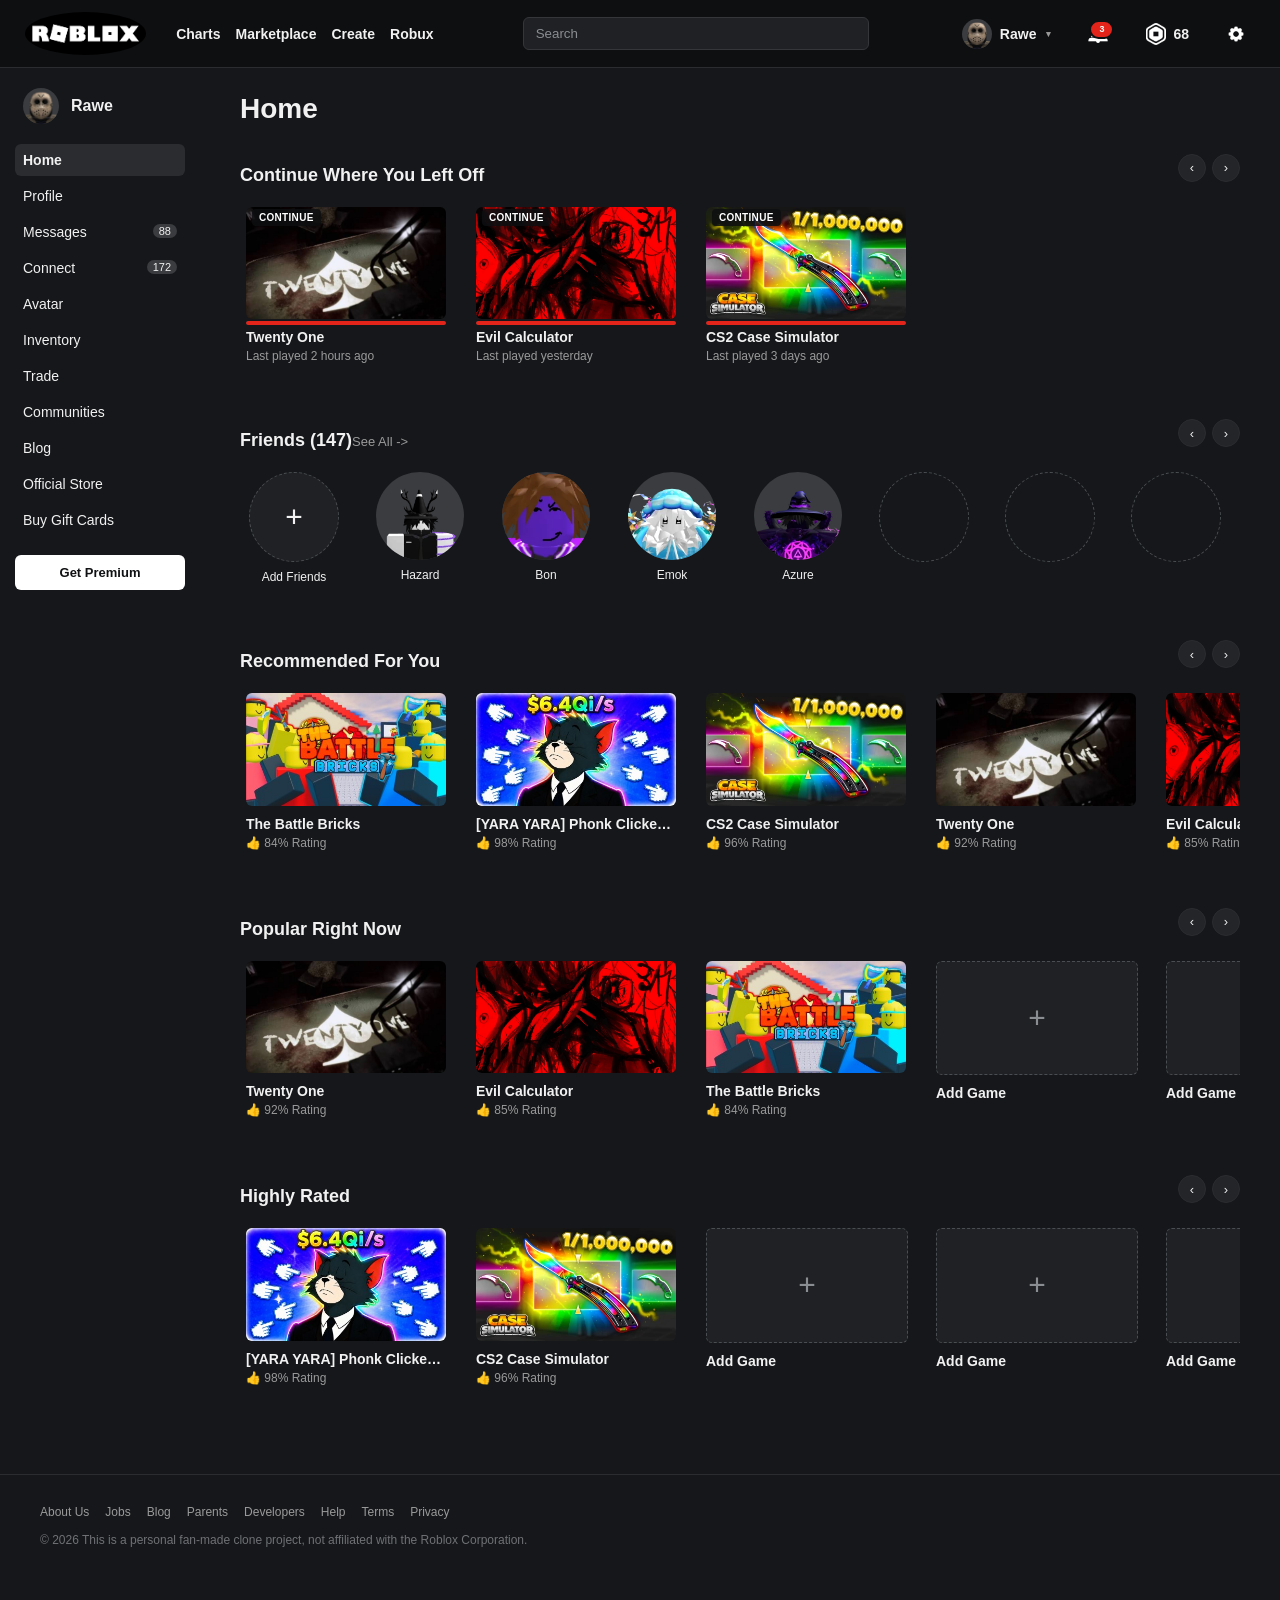
<file: index.html>
<!DOCTYPE html>
<html lang="en">
<head>
    <meta charset="UTF-8">
    <meta name="viewport" content="width=device-width, initial-scale=1.0">
    <title>Home - Roblox</title>
    <link rel="stylesheet" href="style.css">
    <link rel="icon" type="image/x-icon" href="img/robloxlogo.jpg">
</head>
<body>
    <header>
        <div>
            <button class="nav-toggle" id="navToggle" aria-label="Toggle menu">☰</button>
            <img src="img/robloxlogowhite.jpg" alt="ROBLOX" class="site-logo">
            <nav>
                <a href="#">Charts</a>
                <a href="#">Marketplace</a>
                <a href="#">Create</a>
                <a href="#">Robux</a>
            </nav>
        </div>
        <input type="text" placeholder="Search">
        <div>
            <div class="profile-pill" id="profilePill">
                <img src="img/raweroblox.png" alt="">
                <span>Rawe</span>
                <span class="caret">▾</span>
                <div class="dropdown-panel" id="profileDropdown">
                    <div class="dropdown-title">Rawe</div>
                    <a href="profile.html" class="dropdown-item">👤 My Profile</a>
                    <a href="avatar.html" class="dropdown-item">🎽 My Avatar</a>
                    <a href="#" class="dropdown-item">🎒 Inventory</a>
                    <hr>
                    <a href="#" class="dropdown-item">⚙️ Settings</a>
                    <a href="#" class="dropdown-item">🚪 Log Out</a>
                </div>
            </div>
            <div class="icon-btn" id="notifBtn" role="button" tabindex="0">
                <img src="img/icons8-notification-64.png" alt="Notifications" class="header-icon"><span class="badge-dot">3</span>
                <div class="dropdown-panel" id="notifDropdown">
                    <div class="dropdown-title">Notifications</div>
                    <a href="#" class="dropdown-item"><span class="dot"></span>Bon accepted your friend request</a>
                    <a href="#" class="dropdown-item"><span class="dot"></span>Your avatar item sold for 25 R$</a>
                    <a href="#" class="dropdown-item"><span class="dot"></span>Emok mentioned you in a comment</a>
                </div>
            </div>
            <button class="icon-btn robux-btn"><img src="img/edfae9388da4cd8496b885a8a2df613372500d9c.png" alt="Robux" class="header-icon"> 68</button>
            <button class="icon-btn"><img src="img/settings.png" alt="Settings" class="header-icon"></button>
        </div>
    </header>
    <main>
        <aside id="sidebar">
            
            <div>
                <img src="img/raweroblox.png" alt="">
                
                <strong>Rawe</strong>
            </div>
            <ul>
                <li><a href="#" class="active"><span class="label">Home</span></a></li>
                <li><a href="profile.html"><span class="label">Profile</span></a></li>
                <li><a href="#"><span class="label">Messages</span> <b>88</b></a></li>
                <li><a href="#"><span class="label">Connect</span> <b>172</b></a></li>
                <li><a href="avatar.html"><span class="label">Avatar</span></a></li>
                <li><a href="#"><span class="label">Inventory</span></a></li>
                <li><a href="#"><span class="label">Trade</span></a></li>
                <li><a href="#"><span class="label">Communities</span></a></li>
                <li><a href="#"><span class="label">Blog</span></a></li>
                <li><a href="#"><span class="label">Official Store</span></a></li>
                <li><a href="#"><span class="label">Buy Gift Cards</span></a></li>
            </ul>
            <button><span class="label">Get Premium</span></button>
        </aside>
        <section>
            <h1>Home</h1>

<!-- Continue Container -->
            <div>
                <div class="section-head">
                    <h2>Continue Where You Left Off</h2>
                    <div class="carousel-controls" data-target="continueRow">
                        <button class="scroll-left">‹</button>
                        <button class="scroll-right">›</button>
                    </div>
                </div>
                <div class="tile-row" id="continueRow">
                    <a href="#" class="game-tile continue-tile" data-name="Twenty One" data-img="img/twentyone.jpg" data-rating="92%" data-visits="2.3B" data-desc="Sail the seas, awaken devil fruit powers, and battle your way through a massive open world packed with bosses, guilds, and secret islands." data-play="Games/Pig Game/index.html">
                        <span class="play-badge">CONTINUE</span>
                        <img src="img/twentyone.jpg" alt="">
                        <div class="progress-track"><div class="progress-fill" style="width:100%;"></div></div>
                        <h3>Twenty One</h3>
                        <p>Last played 2 hours ago</p>
                    </a>
                    <a href="#" class="game-tile continue-tile" data-name="Evil Calculator" data-img="img/forsaken.png" data-rating="85%" data-visits="412M" data-desc="A tense horror survival experience — solve puzzles, dodge threats, and try to make it out of Forsaken in one piece." data-play="Games/Calculator/index.html">
                        <span class="play-badge">CONTINUE</span>
                        <img src="img/forsaken.png" alt="">
                        <div class="progress-track"><div class="progress-fill" style="width:100%;"></div></div>
                        <h3>Evil Calculator</h3>
                        <p>Last played yesterday</p>
                    </a>
                    <a href="#" class="game-tile continue-tile" data-name="CS2 Case Simulator" data-img="img/casesi.png" data-rating="96%" data-visits="4.2K" data-desc="Open cases, collect skins, and trade your way to the rarest items in this CS2-inspired case simulator." data-play="Games/CS2 Simulator Case/index.html">
                        <span class="play-badge">CONTINUE</span>
                        <img src="img/casesi.png" alt="">
                        <div class="progress-track"><div class="progress-fill" style="width:100%;"></div></div>
                        <h3>CS2 Case Simulator</h3>
                        <p>Last played 3 days ago</p>
                    </a>
                </div>
            </div>

<!-- Friends Container -->
            <div>
                <div class="section-head">
                    <h2>Friends (147) <a href="#">See All -></a></h2>
                    <div class="carousel-controls" data-target="friendsRow">
                        <button class="scroll-left">‹</button>
                        <button class="scroll-right">›</button>
                    </div>
                </div>
                <div class="tile-row" id="friendsRow">
                    <a href="#" class="friend-tile">
                        <span>+</span>
                        <p>Add Friends</p>
                    </a>
                    <a href="#" class="friend-tile">
                        <img src="img/noFilter.png" alt="">
                        <p>Hazard</p>
                    </a>
                    <a href="#" class="friend-tile">
                        <img src="img/bonr.png" alt="">
                        <p>Bon</p>
                    </a>
                    <a href="#" class="friend-tile">
                        <img src="img/emok.png" alt="">
                        <p>Emok</p>
                    </a>
                    <a href="#" class="friend-tile">
                        <img src="img/azurer.png" alt="">
                        <p>Azure</p>
                    </a>
                    <a href="#" class="friend-tile friend-tile--empty">
                        <span class="empty-avatar"></span>
                        <p>&nbsp;</p>
                    </a>
                    <a href="#" class="friend-tile friend-tile--empty">
                        <span class="empty-avatar"></span>
                        <p>&nbsp;</p>
                    </a>
                    <a href="#" class="friend-tile friend-tile--empty">
                        <span class="empty-avatar"></span>
                        <p>&nbsp;</p>
                    </a>
                </div>
            </div>

<!-- Recommended Container -->
            <div>
                <div class="section-head">
                    <h2>Recommended For You</h2>
                    <div class="carousel-controls" data-target="recommendedRow">
                        <button class="scroll-left">‹</button>
                        <button class="scroll-right">›</button>
                    </div>
                </div>
                <div class="tile-row" id="recommendedRow">
                    <a href="#" class="game-tile" data-name="The Battle Bricks" data-img="img/tbbroblox.jpg" data-rating="84%" data-visits="3.6M" data-desc="Team up, build your loadout, and fight across brick-built battlegrounds in this fast-paced PvP shooter." data-play="#">
                        <img src="img/tbbroblox.jpg" alt="">
                        <h3>The Battle Bricks</h3>
                        <p>👍 84% Rating</p>
                    </a>
                    <a href="#" class="game-tile" data-name="[YARA YARA] Phonk Clicker 🎵" data-img="img/yarayaraphonkroblox.jpg" data-rating="98%" data-visits="950K" data-desc="Click to the beat, unlock phonk tracks, and stack up multipliers in this rhythm-powered clicker." data-play="#">
                        <img src="img/yarayaraphonkroblox.jpg" alt="">
                        <h3>[YARA YARA] Phonk Clicker 🎵</h3>
                        <p>👍 98% Rating</p>
                    </a>
                    <a href="#" class="game-tile" data-name="CS2 Case Simulator" data-img="img/casesi.png" data-rating="96%" data-visits="4.2K" data-desc="Open cases, collect skins, and trade your way to the rarest items in this CS2-inspired case simulator." data-play="Games/CS2 Simulator Case/index.html">
                        <img src="img/casesi.png" alt="">
                        <h3>CS2 Case Simulator</h3>
                        <p>👍 96% Rating</p>
                    </a>
                    <a href="#" class="game-tile" data-name="Twenty One" data-img="img/twentyone.jpg" data-rating="92%" data-visits="2.3B" data-desc="Sail the seas, awaken devil fruit powers, and battle your way through a massive open world packed with bosses, guilds, and secret islands." data-play="Games/Pig Game/index.html">
                        <img src="img/twentyone.jpg" alt="">
                        <h3>Twenty One</h3>
                        <p>👍 92% Rating</p>
                    </a>
                    <a href="#" class="game-tile" data-name="Evil Calculator" data-img="img/forsaken.png" data-rating="85%" data-visits="412M" data-desc="A tense horror survival experience — solve puzzles, dodge threats, and try to make it out of Forsaken in one piece." data-play="Games/Calculator/index.html">
                        <img src="img/forsaken.png" alt="">
                        <h3>Evil Calculator</h3>
                        <p>👍 85% Rating</p>
                    </a>
                    <a href="#" class="game-tile game-tile--empty">
                        <span class="empty-thumb">+</span>
                        <h3>Add Game</h3>
                        <p>&nbsp;</p>
                    </a>
                    <a href="#" class="game-tile game-tile--empty">
                        <span class="empty-thumb">+</span>
                        <h3>Add Game</h3>
                        <p>&nbsp;</p>
                    </a>
                    <a href="#" class="game-tile game-tile--empty">
                        <span class="empty-thumb">+</span>
                        <h3>Add Game</h3>
                        <p>&nbsp;</p>
                    </a>
                </div>
            </div>

<!-- Popular Container -->
            <div>
                <div class="section-head">
                    <h2>Popular Right Now</h2>
                    <div class="carousel-controls" data-target="popularRow">
                        <button class="scroll-left">‹</button>
                        <button class="scroll-right">›</button>
                    </div>
                </div>
                <div class="tile-row" id="popularRow">
                    <a href="#" class="game-tile" data-name="Twenty One" data-img="img/twentyone.jpg" data-rating="92%" data-visits="2.3B" data-desc="Sail the seas, awaken devil fruit powers, and battle your way through a massive open world packed with bosses, guilds, and secret islands." data-play="Games/Pig Game/index.html">
                        <img src="img/twentyone.jpg" alt="">
                        <h3>Twenty One</h3>
                        <p>👍 92% Rating</p>
                    </a>
                    <a href="#" class="game-tile" data-name="Evil Calculator" data-img="img/forsaken.png" data-rating="85%" data-visits="412M" data-desc="A tense horror survival experience — solve puzzles, dodge threats, and try to make it out of Forsaken in one piece." data-play="Games/Calculator/index.html">
                        <img src="img/forsaken.png" alt="">
                        <h3>Evil Calculator</h3>
                        <p>👍 85% Rating</p>
                    </a>
                    <a href="#" class="game-tile" data-name="The Battle Bricks" data-img="img/tbbroblox.jpg" data-rating="84%" data-visits="3.6M" data-desc="Team up, build your loadout, and fight across brick-built battlegrounds in this fast-paced PvP shooter." data-play="#">
                        <img src="img/tbbroblox.jpg" alt="">
                        <h3>The Battle Bricks</h3>
                        <p>👍 84% Rating</p>
                    </a>
                    <a href="#" class="game-tile game-tile--empty">
                        <span class="empty-thumb">+</span>
                        <h3>Add Game</h3>
                        <p>&nbsp;</p>
                    </a>
                    <a href="#" class="game-tile game-tile--empty">
                        <span class="empty-thumb">+</span>
                        <h3>Add Game</h3>
                        <p>&nbsp;</p>
                    </a>
                </div>
            </div>

<!-- Highly Rated Container -->
            <div>
                <div class="section-head">
                    <h2>Highly Rated</h2>
                    <div class="carousel-controls" data-target="ratedRow">
                        <button class="scroll-left">‹</button>
                        <button class="scroll-right">›</button>
                    </div>
                </div>
                <div class="tile-row" id="ratedRow">
                    <a href="#" class="game-tile" data-name="[YARA YARA] Phonk Clicker 🎵" data-img="img/yarayaraphonkroblox.jpg" data-rating="98%" data-visits="950K" data-desc="Click to the beat, unlock phonk tracks, and stack up multipliers in this rhythm-powered clicker." data-play="#">
                        <img src="img/yarayaraphonkroblox.jpg" alt="">
                        <h3>[YARA YARA] Phonk Clicker 🎵</h3>
                        <p>👍 98% Rating</p>
                    </a>
                    <a href="#" class="game-tile" data-name="CS2 Case Simulator" data-img="img/casesi.png" data-rating="96%" data-visits="4.2K" data-desc="Open cases, collect skins, and trade your way to the rarest items in this CS2-inspired case simulator." data-play="Games/CS2 Simulator Case/index.html">
                        <img src="img/casesi.png" alt="">
                        <h3>CS2 Case Simulator</h3>
                        <p>👍 96% Rating</p>
                    </a>
                    <a href="#" class="game-tile game-tile--empty">
                        <span class="empty-thumb">+</span>
                        <h3>Add Game</h3>
                        <p>&nbsp;</p>
                    </a>
                    <a href="#" class="game-tile game-tile--empty">
                        <span class="empty-thumb">+</span>
                        <h3>Add Game</h3>
                        <p>&nbsp;</p>
                    </a>
                    <a href="#" class="game-tile game-tile--empty">
                        <span class="empty-thumb">+</span>
                        <h3>Add Game</h3>
                        <p>&nbsp;</p>
                    </a>
                </div>
            </div>
        </section>
    </main>
    <footer>
        <div class="footer-links">
            <a href="#">About Us</a>
            <a href="#">Jobs</a>
            <a href="#">Blog</a>
            <a href="#">Parents</a>
            <a href="#">Developers</a>
            <a href="#">Help</a>
            <a href="#">Terms</a>
            <a href="#">Privacy</a>
        </div>
        <p>&copy; 2026 This is a personal fan-made clone project, not affiliated with the Roblox Corporation.</p>
    </footer>
    <script src="script.js"></script>
</body>
</html>
</file>
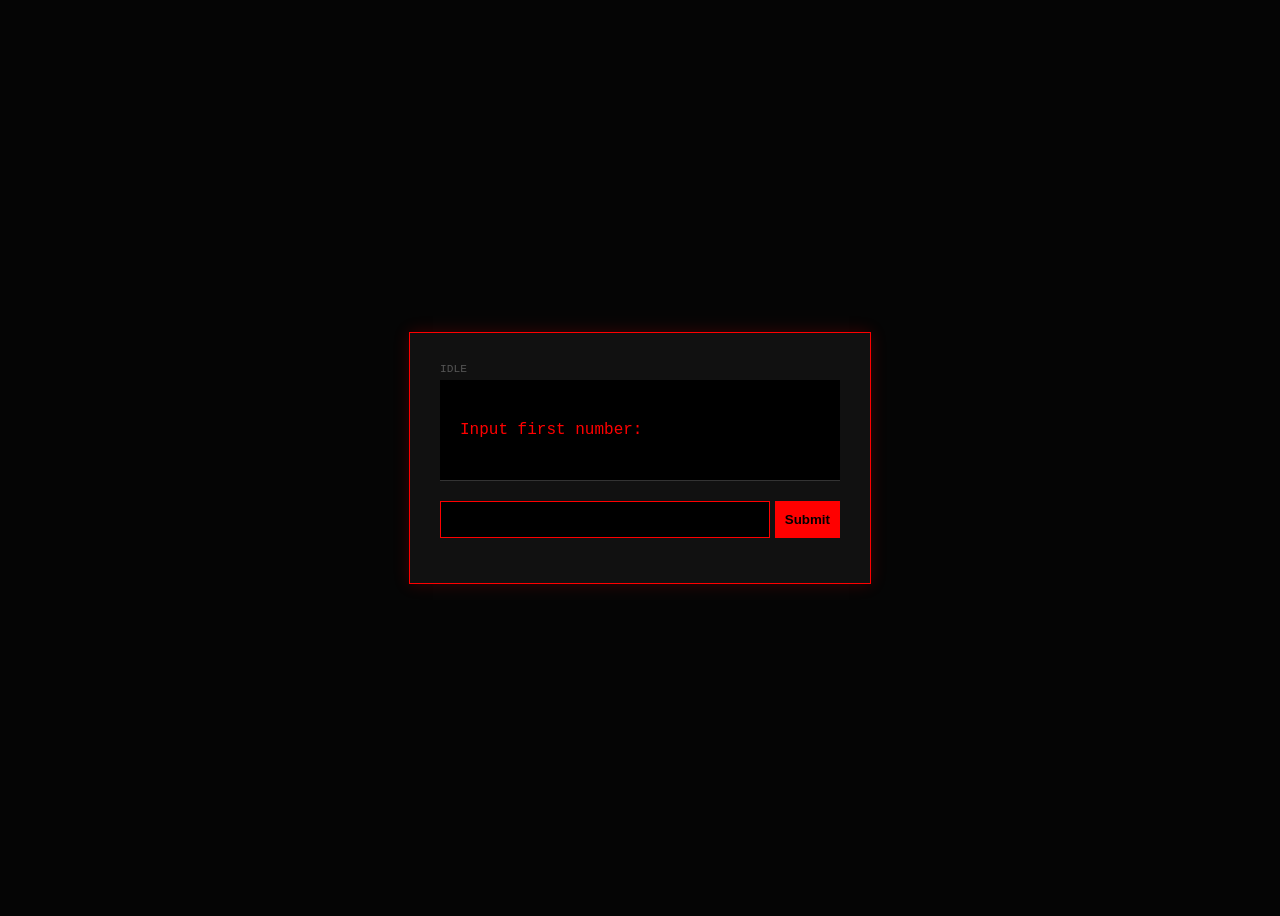
<file: Games/Calculator/index.html>
<!DOCTYPE html>
<html lang="en">
<head>
    <meta charset="UTF-8">
    <title>the best calculator</title>
    <link rel="stylesheet" href="style.css">
</head>
<body>
    <div class="calc-container">
        <div id="status">IDLE</div>
        <div id="display">Input first number:</div>
        <div class="input-area">
            <input type="text" id="user-input" autocomplete="off">
            <button id="action-btn" onclick="handleStep()">Submit</button>
        </div>
        <div id="counter"></div>
    </div>
    <script src="script.js"></script>
</body>
</html>
</file>
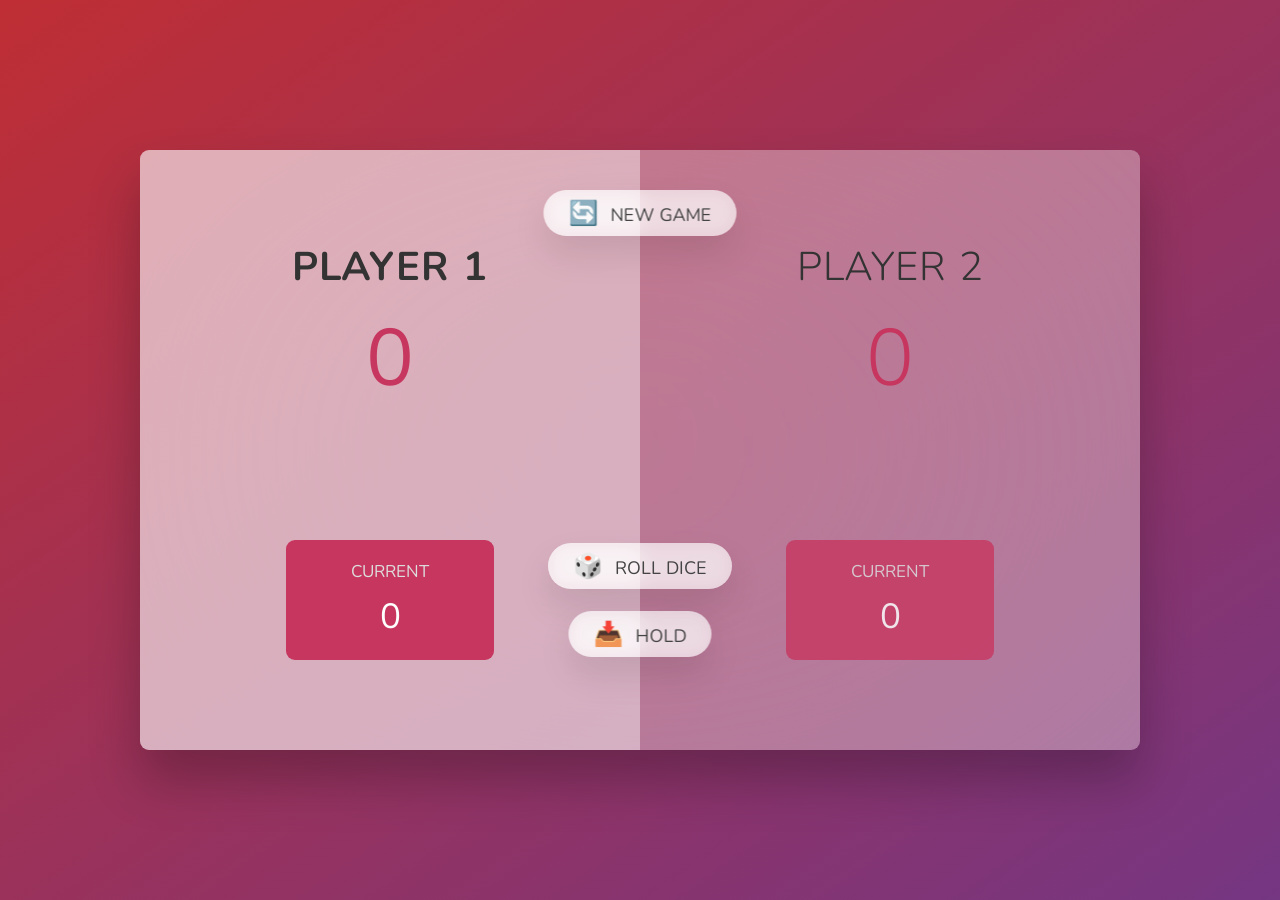
<file: Games/Pig Game/index.html>
<!doctype html>
<html lang="en">
  <head>
    <meta charset="UTF-8" />
    <meta name="viewport" content="width=device-width, initial-scale=1.0" />
    <meta http-equiv="X-UA-Compatible" content="ie=edge" />
    <link rel="stylesheet" href="style.css" />
    <title>Pig Game</title>
  </head>
  <body>
    <main>
      <section class="player player--0 player--active">
        <h2 class="name" id="name--0">Player 1</h2>
        <p class="score" id="score--0">43</p>
        <div class="current">
          <p class="current-label">Current</p>
          <p class="current-score" id="current--0">0</p>
        </div>
      </section>
      <section class="player player--1 ">
        <h2 class="name" id="name--1">Player 2</h2>
        <p class="score" id="score--1">24</p>
        <div class="current">
          <p class="current-label">Current</p>
          <p class="current-score" id="current--1">0</p>
        </div>
      </section>

      <img src="dice-5.png" alt="Playing dice" class="dice" />
      <button class="btn btn--new">🔄 New game</button>
      <button class="btn btn--roll">🎲 Roll dice</button>
      <button class="btn btn--hold">📥 Hold</button>
    </main>
    <script src="script.js"></script>

  </body>
</html>
</file>
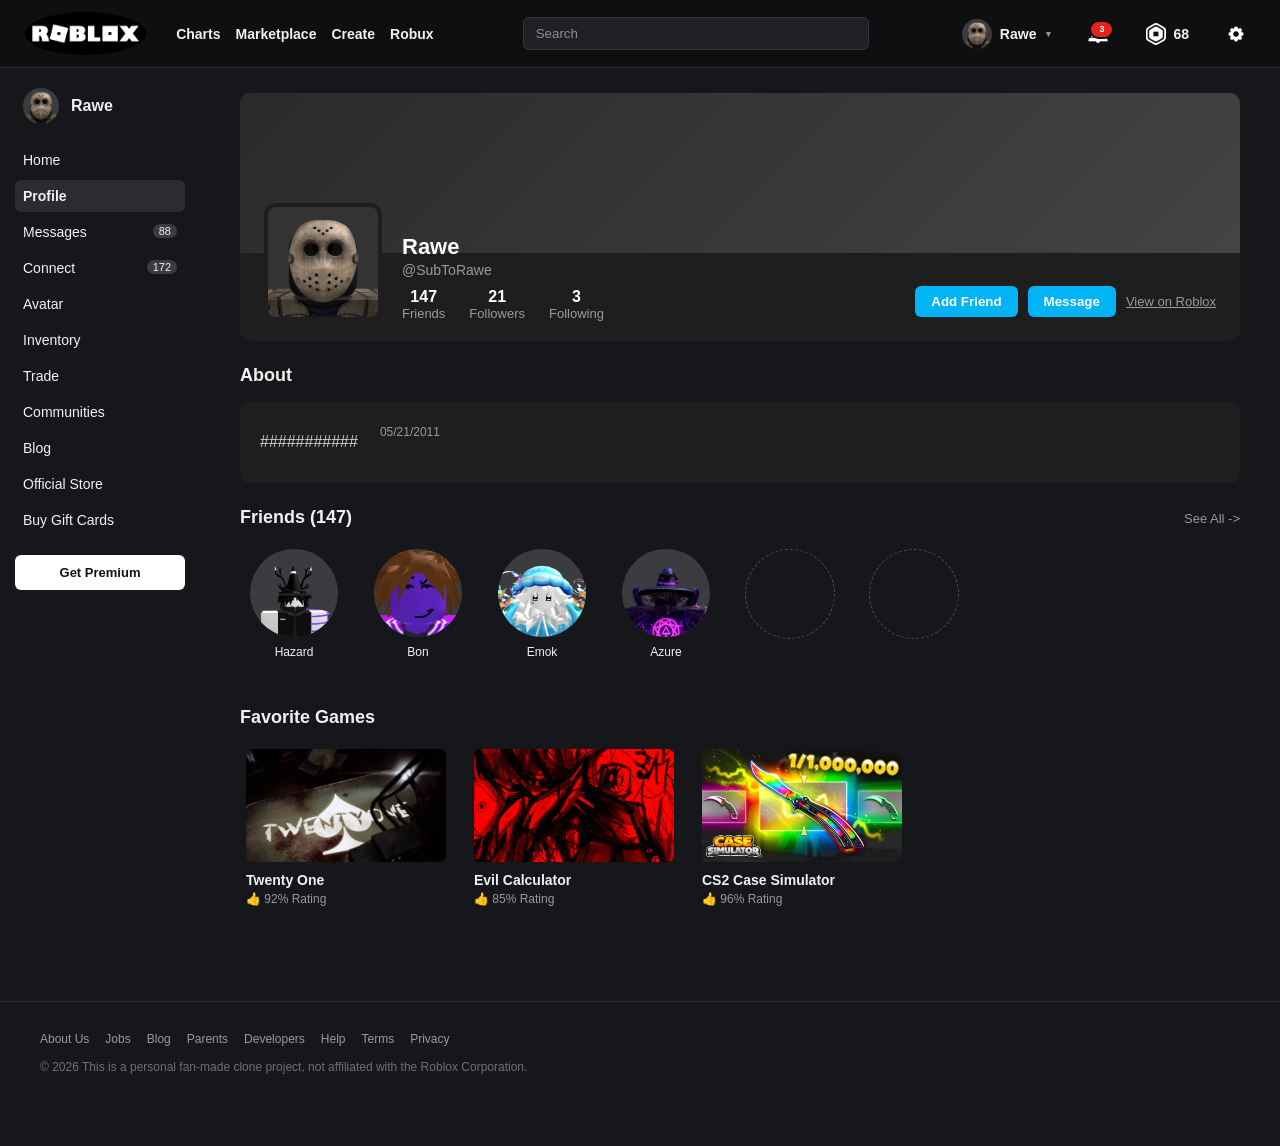
<file: profile.html>
<!DOCTYPE html>
<html lang="en">
<head>
    <meta charset="UTF-8">
    <meta name="viewport" content="width=device-width, initial-scale=1.0">
    <title>Profile - Roblox</title>
    <link rel="stylesheet" href="style.css">
    <link rel="stylesheet" href="profile.css">
    <link rel="icon" type="image/x-icon" href="img/robloxlogo.jpg">
</head>
<body>
    <header>
        <div>
            <button class="nav-toggle" id="navToggle" aria-label="Toggle menu">☰</button>
            <img src="img/robloxlogowhite.jpg" alt="ROBLOX" class="site-logo">
            <nav>
                <a href="#">Charts</a>
                <a href="#">Marketplace</a>
                <a href="#">Create</a>
                <a href="#">Robux</a>
            </nav>
        </div>
        <input type="text" placeholder="Search">
        <div>
            <div class="profile-pill" id="profilePill">
                <img src="img/raweroblox.png" alt="">
                <span>Rawe</span>
                <span class="caret">▾</span>
                <div class="dropdown-panel" id="profileDropdown">
                    <div class="dropdown-title">Rawe</div>
                    <a href="profile.html" class="dropdown-item">👤 My Profile</a>
                    <a href="avatar.html" class="dropdown-item">🎽 My Avatar</a>
                    <a href="#" class="dropdown-item">🎒 Inventory</a>
                    <hr>
                    <a href="#" class="dropdown-item">⚙️ Settings</a>
                    <a href="#" class="dropdown-item">🚪 Log Out</a>
                </div>
            </div>
            <div class="icon-btn" id="notifBtn" role="button" tabindex="0">
                <img src="img/icons8-notification-64.png" alt="Notifications" class="header-icon"><span class="badge-dot">3</span>
                <div class="dropdown-panel" id="notifDropdown">
                    <div class="dropdown-title">Notifications</div>
                    <a href="#" class="dropdown-item"><span class="dot"></span>Bon accepted your friend request</a>
                    <a href="#" class="dropdown-item"><span class="dot"></span>Your avatar item sold for 25 R$</a>
                    <a href="#" class="dropdown-item"><span class="dot"></span>Emok mentioned you in a comment</a>
                </div>
            </div>
            <button class="icon-btn robux-btn"><img src="img/edfae9388da4cd8496b885a8a2df613372500d9c.png" alt="Robux" class="header-icon"> 68</button>
            <button class="icon-btn"><img src="img/settings.png" alt="Settings" class="header-icon"></button>
        </div>
    </header>
    <main>
        <aside id="sidebar">
            
            <div>
                <img src="img/raweroblox.png" alt="">
                
                <strong>Rawe</strong>
            </div>
            <ul>
                <li><a href="index.html"><span class="label">Home</span></a></li>
                <li><a href="profile.html" class="active"><span class="label">Profile</span></a></li>
                <li><a href="#"><span class="label">Messages</span> <b>88</b></a></li>
                <li><a href="#"><span class="label">Connect</span> <b>172</b></a></li>
                <li><a href="avatar.html"><span class="label">Avatar</span></a></li>
                <li><a href="#"><span class="label">Inventory</span></a></li>
                <li><a href="#"><span class="label">Trade</span></a></li>
                <li><a href="#"><span class="label">Communities</span></a></li>
                <li><a href="#"><span class="label">Blog</span></a></li>
                <li><a href="#"><span class="label">Official Store</span></a></li>
                <li><a href="#"><span class="label">Buy Gift Cards</span></a></li>
            </ul>
            <button><span class="label">Get Premium</span></button>
        </aside>
        <section>
<!-- Profile Header Card -->
            <div class="profile-card">
                <div class="profile-banner"></div>
                <div class="profile-header">
                    <img src="img/raweroblox.png" alt="Avatar" class="profile-avatar">
                    <div class="profile-info">
                        <h1>Rawe</h1>
                        <p class="profile-username">@SubToRawe</p>
                        <div class="profile-stats">
                            <div class="stat"><strong>147</strong><span>Friends</span></div>
                            <div class="stat"><strong>21</strong><span>Followers</span></div>
                            <div class="stat"><strong>3</strong><span>Following</span></div>
                        </div>
                    </div>
                    <div class="profile-actions">
                        <button>Add Friend</button>
                        <button>Message</button>
                        <a href="https://www.roblox.com/users/3411139643/profile" target="_blank" rel="noopener">View on Roblox</a>
                    </div>
                </div>
            </div>

<!-- About Container -->
            <div>
                <h2>About</h2>
                <div class="about-box">
                    <p>###########</p>
                    <p class="join-date">05/21/2011</p>
                </div>
            </div>

<!-- Friends Container -->
            <div>
                <h2>Friends (147) <a href="#">See All -></a></h2>
                <div class="game-grid">
                    <a href="#" class="friend-tile">
                        <img src="img/noFilter.png" alt="">
                        <p>Hazard</p>
                    </a>
                    <a href="#" class="friend-tile">
                        <img src="img/bonr.png" alt="">
                        <p>Bon</p>
                    </a>
                    <a href="#" class="friend-tile">
                        <img src="img/emok.png" alt="">
                        <p>Emok</p>
                    </a>
                    <a href="#" class="friend-tile">
                        <img src="img/azurer.png" alt="">
                        <p>Azure</p>
                    </a>
                    <a href="#" class="friend-tile friend-tile--empty">
                        <span class="empty-avatar"></span>
                        <p>&nbsp;</p>
                    </a>
                    <a href="#" class="friend-tile friend-tile--empty">
                        <span class="empty-avatar"></span>
                        <p>&nbsp;</p>
                    </a>
                </div>
            </div>

<!-- Favorite Games Container -->
            <div>
                <h2>Favorite Games</h2>
                <div class="game-grid">
                    <a href="#" class="game-tile" data-name="Twenty One" data-img="img/twentyone.jpg" data-rating="92%" data-visits="2.3B" data-desc="Sail the seas, awaken devil fruit powers, and battle your way through a massive open world packed with bosses, guilds, and secret islands." data-play="Games/Pig Game/index.html">
                        <img src="img/twentyone.jpg" alt="">
                        <h3>Twenty One</h3>
                        <p>👍 92% Rating</p>
                        <p>&nbsp;</p>
                    </a>
                    <a href="#" class="game-tile" data-name="Evil Calculator" data-img="img/forsaken.png" data-rating="85%" data-visits="412M" data-desc="A tense horror survival experience — solve puzzles, dodge threats, and try to make it out of Forsaken in one piece." data-play="Games/Calculator/index.html">
                        <img src="img/forsaken.png" alt="">
                        <h3>Evil Calculator</h3>
                        <p>👍 85% Rating</p>
                        <p>&nbsp;</p>
                    </a>
                    <a href="#" class="game-tile" data-name="CS2 Case Simulator" data-img="img/casesi.png" data-rating="96%" data-visits="4.2K" data-desc="Open cases, collect skins, and trade your way to the rarest items in this CS2-inspired case simulator." data-play="Games/CS2 Simulator Case/index.html">
                        <img src="img/casesi.png" alt="">
                        <h3>CS2 Case Simulator</h3>
                        <p>👍 96% Rating</p>
                        <p>&nbsp;</p>
                    </a>
                </div>
            </div>
        </section>
    </main>
    <footer>
        <div class="footer-links">
            <a href="#">About Us</a>
            <a href="#">Jobs</a>
            <a href="#">Blog</a>
            <a href="#">Parents</a>
            <a href="#">Developers</a>
            <a href="#">Help</a>
            <a href="#">Terms</a>
            <a href="#">Privacy</a>
        </div>
        <p>&copy; 2026 This is a personal fan-made clone project, not affiliated with the Roblox Corporation.</p>
    </footer>
    <script src="script.js"></script>
</body>
</html>
</file>
<file: style.css>
/* --- BASE BASIC STYLES --- */
body {
    font-family: Arial, sans-serif;
    background-color: #15171a;
    color: #f1f1f1;
    margin: 0;
}

a {
    color: inherit;
}

/* --- HEADER FIXES --- */
header {
    background-color: #0e0f11;
    display: flex;
    align-items: center;
    justify-content: space-between;
    padding: 12px 25px;
    border-bottom: 1px solid #2a2c2f;
}

/* Left side group */
header > div:first-child {
    display: flex;
    align-items: center;
    gap: 20px;
}

/* Drop your own logo image (e.g. logo.png) next to index.html and this sizes it to fit */
header .site-logo {
    height: 43px;
    width: auto;
    display: block;
}

header nav {
    display: flex;
    gap: 15px;
    margin-left: 10px;
}

header nav a {
    text-decoration: none;
    color: #f1f1f1;
    font-size: 14px;
    font-weight: 600;
}

/* Center search box */
header input {
    padding: 8px 12px;
    border: 1px solid #34363a;
    border-radius: 6px;
    width: 320px;
    background-color: #1f2124;
    color: #f1f1f1;
    outline: none;
}

header input::placeholder {
    color: #8a8d91;
}

/* Right side icons/profile box */
header > div:last-child {
    display: flex;
    align-items: center;
    gap: 20px;
}

/* Internal header profile wrapper */
header > div:last-child > div {
    display: flex;
    align-items: center;
    gap: 8px;
    font-size: 14px;
    font-weight: bold;
}

header img {
    width: 30px;
    height: 30px;
    border-radius: 50%;
    background-color: #3a3c3f;
    object-fit: cover;
}

header button {
    background: none;
    border: none;
    font-size: 16px;
    color: #f1f1f1;
    cursor: pointer;
}

/* Notification bell / Robux icon buttons — swap notification.png and robux.png
   for your own images, they'll be sized to match automatically */
.icon-btn {
    display: flex;
    align-items: center;
    gap: 6px;
    padding: 6px 8px;
    border-radius: 6px;
    transition: background-color 0.15s ease;
    background: none;
    border: none;
    font-size: 16px;
    color: #f1f1f1;
    cursor: pointer;
}

.icon-btn:hover {
    background-color: #232528;
}

.icon-btn .header-icon {
    width: 22px;
    height: 22px;
    border-radius: 0;
    background-color: transparent;
    object-fit: contain;
}

.robux-btn {
    font-weight: bold;
    font-size: 14px;
}

/* --- MAIN PAGE LAYOUT --- */
main {
    display: flex;
}

/* --- SIDEBAR --- */
aside {
    width: 170px;
    padding: 20px 15px;
    background-color: #15171a;
}

aside > div {
    display: flex;
    align-items: center;
    gap: 12px;
    margin-bottom: 20px;
    padding-left: 8px;
}

aside img {
    width: 36px;
    height: 36px;
    border-radius: 50%;
    background-color: #3a3c3f;
}

aside ul {
    list-style: none;
    padding: 0;
    margin: 0;
}

aside li {
    margin-bottom: 4px;
}

aside a {
    text-decoration: none;
    color: #f1f1f1;
    font-size: 14px;
    display: block;
    padding: 8px;
    border-radius: 6px;
    cursor: pointer;
    transition: background-color 0.15s ease;
}

aside li:not(:first-child) a:hover {
    background-color: #232528;
}

/* Active nav item — reflects the current page via .active class */
aside li a.active {
    background-color: #2a2c2f;
    font-weight: bold;
}

aside b {
    background-color: #3a3c3f;
    color: #f1f1f1;
    padding: 1px 6px;
    border-radius: 8px;
    font-size: 11px;
    float: right;
    font-weight: normal;
}

aside button {
    background-color: #ffffff;
    color: #101113;
    border: none;
    padding: 10px;
    border-radius: 6px;
    width: 100%;
    font-weight: bold;
    font-size: 13px;
    margin-top: 15px;
    cursor: pointer;
}

/* --- CONTENT SPACING --- */
section {
    padding: 25px 40px;
    flex-grow: 1;
    min-width: 0;
}

section h1 {
    font-size: 28px;
    margin: 0 0 25px 0;
}

section h2 {
    font-size: 18px;
    margin-bottom: 15px;
}

section h2 a {
    float: right;
    font-size: 13px;
    text-decoration: none;
    color: #9a9a9a;
    font-weight: normal;
    margin-top: 4px;
}

/* Rows for friends and game cards */
section > div > div {
    display: flex;
    flex-wrap: wrap;
    gap: 22px;
    margin-bottom: 40px;
}

/* --- FRIENDS --- */
.friend-tile {
    display: flex;
    flex-direction: column;
    align-items: center;
    width: 96px;
    text-align: center;
    text-decoration: none;
    cursor: pointer;
    padding: 6px;
    border-radius: 10px;
    transition: transform 0.12s ease, background-color 0.12s ease;
}

.friend-tile:hover {
    transform: translateY(-2px);
    background-color: #202226;
}

.friend-tile img {
    width: 88px;
    height: 88px;
    border-radius: 50%;
    background-color: #3a3c3f;
    object-fit: cover;
}

.friend-tile span {
    width: 88px;
    height: 88px;
    border-radius: 50%;
    background-color: #1f2124;
    border: 1px dashed #4a4d51;
    display: flex;
    align-items: center;
    justify-content: center;
    font-size: 30px;
    color: #f1f1f1;
}

.friend-tile p {
    font-size: 12px;
    margin: 8px 0 0 0;
    width: 100%;
    white-space: nowrap;
    overflow: hidden;
    text-overflow: ellipsis;
}

/* Empty friend slots ready for you to fill in */
.friend-tile--empty .empty-avatar {
    display: block;
    width: 88px;
    height: 88px;
    border-radius: 50%;
    background-color: transparent;
    border: 1px dashed #4a4d51;
}

.friend-tile--empty:hover {
    background-color: #202535;
}

/* --- GAMES --- */
.game-tile {
    display: flex;
    flex-direction: column;
    width: 200px;
    text-decoration: none;
    cursor: pointer;
    border-radius: 8px;
    padding: 6px;
    transition: transform 0.12s ease, background-color 0.12s ease;
}

.game-tile:hover {
    transform: translateY(-2px);
    background-color: #202226;
}

.game-tile img {
    width: 100%;
    aspect-ratio: 16/9;
    border-radius: 6px;
    background-color: #3a3c3f;
    object-fit: cover;
}

.game-tile h3 {
    font-size: 14px;
    color: #f1f1f1;
    margin: 10px 0 4px 0;
    white-space: nowrap;
    overflow: hidden;
    text-overflow: ellipsis;
}

.game-tile p {
    font-size: 12px;
    color: #9a9a9a;
    margin: 0;
}

/* Empty game slots ready for you to fill in */
.game-tile--empty .empty-thumb {
    width: 100%;
    aspect-ratio: 16/9;
    border-radius: 6px;
    background-color: #1f2124;
    border: 1px dashed #4a4d51;
    display: flex;
    align-items: center;
    justify-content: center;
    font-size: 30px;
    color: #8a8d91;
}

.game-tile--empty:hover {
    background-color: #202535;
}

/* ================================================================
   ACCENT / STATUS
   ================================================================ */
:root {
    --accent-red: #e2241b;
    --accent-red-hover: #c81f17;
    --online-green: #3fd65a;
    --card-bg: #1f2124;
    --border-col: #2a2c2f;
}

/* --- HEADER: right group refinements --- */

/* Notification/message badge dot */
.icon-btn {
    position: relative;
}

.badge-dot {
    position: absolute;
    top: 3px;
    right: 3px;
    min-width: 15px;
    height: 15px;
    padding: 0 3px;
    border-radius: 999px;
    background-color: var(--accent-red);
    color: #fff;
    font-size: 9px;
    font-weight: 800;
    display: flex;
    align-items: center;
    justify-content: center;
    line-height: 1;
    border: 2px solid #0e0f11;
}

/* Header profile pill becomes clickable dropdown trigger */
.profile-pill {
    cursor: pointer;
    padding: 4px 8px 4px 4px;
    border-radius: 20px;
    transition: background-color 0.15s ease;
    position: relative;
}

.profile-pill:hover,
.profile-pill.is-open {
    background-color: #232528;
}

.profile-pill .caret {
    font-size: 9px;
    color: #9a9a9a;
    margin-left: 2px;
}

/* Generic dropdown panel used by notifications + profile menu */
.dropdown-panel {
    position: absolute;
    top: calc(100% + 10px);
    right: 0;
    width: 260px;
    background-color: var(--card-bg);
    border: 1px solid var(--border-col);
    border-radius: 10px;
    box-shadow: 0 12px 30px rgba(0, 0, 0, 0.45);
    padding: 8px;
    z-index: 50;
    display: none;
}

.dropdown-panel.is-open {
    display: block;
}

.dropdown-panel .dropdown-title {
    font-size: 12px;
    font-weight: 700;
    color: #9a9a9a;
    text-transform: uppercase;
    letter-spacing: 0.04em;
    padding: 8px 10px 4px;
}

.dropdown-panel .dropdown-item {
    display: flex;
    align-items: center;
    gap: 10px;
    padding: 10px;
    border-radius: 8px;
    font-size: 13px;
    text-decoration: none;
    color: #f1f1f1;
    cursor: pointer;
}

.dropdown-panel .dropdown-item:hover {
    background-color: #26282c;
}

.dropdown-panel .dropdown-item .dot {
    width: 8px;
    height: 8px;
    border-radius: 50%;
    background-color: var(--accent-red);
    flex-shrink: 0;
}

.dropdown-panel hr {
    border: none;
    border-top: 1px solid var(--border-col);
    margin: 6px 0;
}

.dropdown-panel .dropdown-empty {
    padding: 18px 10px;
    text-align: center;
    color: #8a8d91;
    font-size: 12px;
}

/* Mobile nav toggle (hidden on desktop) */
.nav-toggle {
    display: none;
}

/* --- SIDEBAR presence status + collapse --- */
aside {
    position: relative;
    flex-shrink: 0;
    transition: width 0.18s ease;
}

aside > div:first-child {
    position: relative;
}

.status-dot {
    position: absolute;
    left: 30px;
    top: 28px;
    width: 10px;
    height: 10px;
    border-radius: 50%;
    background-color: var(--online-green);
    border: 2px solid #15171a;
}

aside .sidebar-toggle {
    position: absolute;
    top: 18px;
    right: -12px;
    width: 24px;
    height: 24px;
    border-radius: 50%;
    background-color: #232528;
    border: 1px solid var(--border-col);
    color: #f1f1f1;
    font-size: 11px;
    cursor: pointer;
    display: flex;
    align-items: center;
    justify-content: center;
    z-index: 5;
}

aside.collapsed {
    width: 68px;
    padding-left: 12px;
    padding-right: 12px;
}

aside.collapsed > div:first-child span,
aside.collapsed > div:first-child strong,
aside.collapsed li span.label,
aside.collapsed b,
aside.collapsed button span.label {
    display: none;
}

aside.collapsed li a {
    display: flex;
    justify-content: center;
}

aside.collapsed button {
    font-size: 16px;
}

/* --- SECTION header row w/ nav arrows --- */
.section-head {
    display: flex;
    align-items: center;
    justify-content: space-between;
    margin-bottom: 15px;
}

.section-head h2 {
    margin-bottom: 0;
}

.carousel-controls {
    display: flex;
    gap: 6px;
}

.carousel-controls button {
    width: 28px;
    height: 28px;
    border-radius: 50%;
    background-color: #232528;
    border: 1px solid var(--border-col);
    color: #f1f1f1;
    cursor: pointer;
    font-size: 13px;
    display: flex;
    align-items: center;
    justify-content: center;
    transition: background-color 0.15s ease;
}

.carousel-controls button:hover {
    background-color: #2f3236;
}

/* Rows become horizontally scrollable carousels instead of wrapping */
.tile-row {
    display: flex;
    flex-wrap: nowrap !important;
    gap: 18px;
    overflow-x: auto;
    scroll-behavior: smooth;
    padding-bottom: 6px;
    scrollbar-width: none;
}

.tile-row::-webkit-scrollbar {
    display: none;
}

.tile-row > * {
    flex-shrink: 0;
}

/* --- CONTINUE tiles (with progress bar) --- */
.continue-tile {
    position: relative;
}

.continue-tile .progress-track {
    position: absolute;
    left: 6px;
    right: 6px;
    bottom: 44px;
    height: 4px;
    background-color: rgba(255, 255, 255, 0.18);
    border-radius: 3px;
    overflow: hidden;
}

.continue-tile .progress-fill {
    height: 100%;
    background-color: var(--accent-red);
    border-radius: 3px;
}

.continue-tile .play-badge {
    position: absolute;
    left: 12px;
    top: 8px;
    background-color: rgba(14, 15, 17, 0.85);
    color: #fff;
    font-size: 10px;
    font-weight: 700;
    padding: 3px 7px;
    border-radius: 4px;
    letter-spacing: 0.03em;
}

/* --- FOOTER --- */
footer {
    padding: 30px 40px 60px;
    color: #6f7175;
    font-size: 12px;
    border-top: 1px solid var(--border-col);
    margin-top: 10px;
}

footer .footer-links {
    display: flex;
    flex-wrap: wrap;
    gap: 16px;
    margin-bottom: 14px;
}

footer .footer-links a {
    color: #9a9a9a;
    text-decoration: none;
    font-size: 12px;
}

footer .footer-links a:hover {
    text-decoration: underline;
}

/* ================================================================
   RESPONSIVE
   ================================================================ */
@media (max-width: 900px) {
    header input {
        display: none;
    }

    header nav {
        display: none;
    }

    .nav-toggle {
        display: flex;
        align-items: center;
        justify-content: center;
        background: none;
        border: none;
        color: #f1f1f1;
        font-size: 20px;
        cursor: pointer;
        margin-right: 4px;
    }

    aside {
        position: fixed;
        top: 68px;
        left: 0;
        bottom: 0;
        z-index: 40;
        background-color: #0e0f11;
        transform: translateX(-100%);
        transition: transform 0.2s ease;
        box-shadow: 8px 0 24px rgba(0, 0, 0, 0.4);
    }

    aside.mobile-open {
        transform: translateX(0);
    }

    aside .sidebar-toggle {
        display: none;
    }

    section {
        padding: 20px;
    }

    .game-tile {
        width: 160px;
    }
}

@media (max-width: 520px) {
    header {
        padding: 10px 14px;
    }

    header .site-logo {
        height: 32px;
    }

    header > div:last-child > div span {
        display: none;
    }

    section h1 {
        font-size: 22px;
    }

    .friend-tile,
    .friend-tile img,
    .friend-tile span {
        width: 72px;
    }

    .friend-tile img,
    .friend-tile span {
        height: 72px;
    }
}
</file>
<file: Games/Calculator/style.css>
body {
    background: #050505;
    display: flex;
    justify-content: center;
    align-items: center;
    height: 100vh;
    font-family: 'Courier New', monospace;
}

.calc-container {
    background: #111;
    padding: 30px;
    border: 1px solid #ff0000;
    width: 400px;
    color: #ff0000;
    box-shadow: 0 0 15px rgba(255, 0, 0, 0.2);
}

#status { font-size: 0.7rem; margin-bottom: 5px; color: #555; }

#display {
    background: #000;
    padding: 20px;
    border-bottom: 1px solid #333;
    margin-bottom: 20px;
    min-height: 60px;
    display: flex;
    align-items: center;
}

.input-area { display: flex; gap: 5px; }

input {
    flex-grow: 1;
    background: #000;
    border: 1px solid #ff0000;
    color: #ff0000;
    padding: 10px;
    outline: none;
}

button {
    background: #ff0000;
    color: #000;
    border: none;
    padding: 10px;
    cursor: pointer;
    font-weight: bold;
}

button:disabled { background: #333; cursor: not-allowed; }

#counter {
    margin-top: 15px;
    font-size: 0.8rem;
    color: #888;
    text-align: center;
}
</file>
<file: Games/Pig Game/style.css>
@import url('https://fonts.googleapis.com/css2?family=Nunito&display=swap');

* {
  margin: 0;
  padding: 0;
  box-sizing: inherit;
}

html {
  font-size: 62.5%;
  box-sizing: border-box;
}

body {
  font-family: 'Nunito', sans-serif;
  font-weight: 400;
  height: 100vh;
  color: #333;
  background-image: linear-gradient(to top left, #753682 0%, #bf2e34 100%);
  display: flex;
  align-items: center;
  justify-content: center;
}

/* LAYOUT */
main {
  position: relative;
  width: 100rem;
  height: 60rem;
  background-color: rgba(255, 255, 255, 0.35);
  backdrop-filter: blur(200px);
  filter: blur();
  box-shadow: 0 3rem 5rem rgba(0, 0, 0, 0.25);
  border-radius: 9px;
  overflow: hidden;
  display: flex;
}

.player {
  flex: 50%;
  padding: 9rem;
  display: flex;
  flex-direction: column;
  align-items: center;
  transition: all 0.75s;
}

/* ELEMENTS */
.name {
  position: relative;
  font-size: 4rem;
  text-transform: uppercase;
  letter-spacing: 1px;
  word-spacing: 2px;
  font-weight: 300;
  margin-bottom: 1rem;
}

.score {
  font-size: 8rem;
  font-weight: 300;
  color: #c7365f;
  margin-bottom: auto;
}

.player--active {
  background-color: rgba(255, 255, 255, 0.4);
}
.player--active .name {
  font-weight: 700;
}
.player--active .score {
  font-weight: 400;
}

.player--active .current {
  opacity: 1;
}

.current {
  background-color: #c7365f;
  opacity: 0.8;
  border-radius: 9px;
  color: #fff;
  width: 65%;
  padding: 2rem;
  text-align: center;
  transition: all 0.75s;
}

.current-label {
  text-transform: uppercase;
  margin-bottom: 1rem;
  font-size: 1.7rem;
  color: #ddd;
}

.current-score {
  font-size: 3.5rem;
}

/* ABSOLUTE POSITIONED ELEMENTS */
.btn {
  position: absolute;
  left: 50%;
  transform: translateX(-50%);
  color: #444;
  background: none;
  border: none;
  font-family: inherit;
  font-size: 1.8rem;
  text-transform: uppercase;
  cursor: pointer;
  font-weight: 400;
  transition: all 0.2s;

  background-color: white;
  background-color: rgba(255, 255, 255, 0.6);
  backdrop-filter: blur(10px);

  padding: 0.7rem 2.5rem;
  border-radius: 50rem;
  box-shadow: 0 1.75rem 3.5rem rgba(0, 0, 0, 0.1);
}

.btn::first-letter {
  font-size: 2.4rem;
  display: inline-block;
  margin-right: 0.7rem;
}

.btn--new {
  top: 4rem;
}
.btn--roll {
  top: 39.3rem;
}
.btn--hold {
  top: 46.1rem;
}

.btn:active {
  transform: translate(-50%, 3px);
  box-shadow: 0 1rem 2rem rgba(0, 0, 0, 0.15);
}

.btn:focus {
  outline: none;
}

.dice {
  position: absolute;
  left: 50%;
  top: 16.5rem;
  transform: translateX(-50%);
  height: 10rem;
  box-shadow: 0 2rem 5rem rgba(0, 0, 0, 0.2);
}

.player--winner {
  background-color: #2f2f2f;
}

.player--winner .name {
  font-weight: 700;
  color: #c7365f;
}

.hidden {
  display: none;
}
</file>
<file: profile.css>
/* Styles only for the new elements on profile.html.
   Your existing style.css is untouched — this just fills in
   the pieces that didn't exist before (banner, avatar card, stats, about box). */

.profile-card {
    background: #1e1e1e;
    border-radius: 10px;
    overflow: hidden;
    margin-bottom: 24px;
}

.profile-banner {
    height: 160px;
    /* Swap this for: background: url('yourbanner.jpg') center/cover; */
    background: linear-gradient(135deg, #2a2a2a, #444);
    /* Override the generic "section > div > div" flex rule in style.css */
    display: block;
    margin-bottom: 0;
}

.profile-header {
    display: flex;
    align-items: flex-end;
    gap: 20px;
    padding: 0 24px 20px;
    margin-top: -50px;
    flex-wrap: nowrap;
    margin-bottom: 0;
}

.profile-avatar {
    width: 110px;
    height: 110px;
    border-radius: 12px;
    border: 4px solid #1e1e1e;
    object-fit: cover;
    background: #333;
}

.profile-info {
    flex: 1;
}

.profile-info h1 {
    margin: 0;
    font-size: 22px;
    color: #fff;
}

.profile-username {
    margin: 2px 0 10px;
    color: #9a9a9a;
    font-size: 14px;
}

.profile-stats {
    display: flex;
    gap: 24px;
}

.profile-stats .stat {
    display: flex;
    flex-direction: column;
    align-items: center;
    font-size: 13px;
    color: #9a9a9a;
}

.profile-stats .stat strong {
    font-size: 16px;
    color: #fff;
}

.profile-actions {
    display: flex;
    align-items: center;
    gap: 10px;
    margin-bottom: 4px;
}

.profile-actions button {
    background: #02b3f5;
    border: none;
    color: #fff;
    padding: 8px 16px;
    border-radius: 6px;
    cursor: pointer;
    font-weight: 600;
}

.profile-actions a {
    color: #9a9a9a;
    font-size: 13px;
    text-decoration: underline;
}

.about-box {
    background: #1e1e1e;
    border-radius: 10px;
    padding: 16px 20px;
    color: #d0d0d0;
    margin-bottom: 24px;
}

.about-box .join-date {
    color: #9a9a9a;
    font-size: 12px;
    margin-top: 8px;
}

.game-grid {
    display: flex;
    flex-wrap: wrap;
    gap: 16px;
}
</file>
